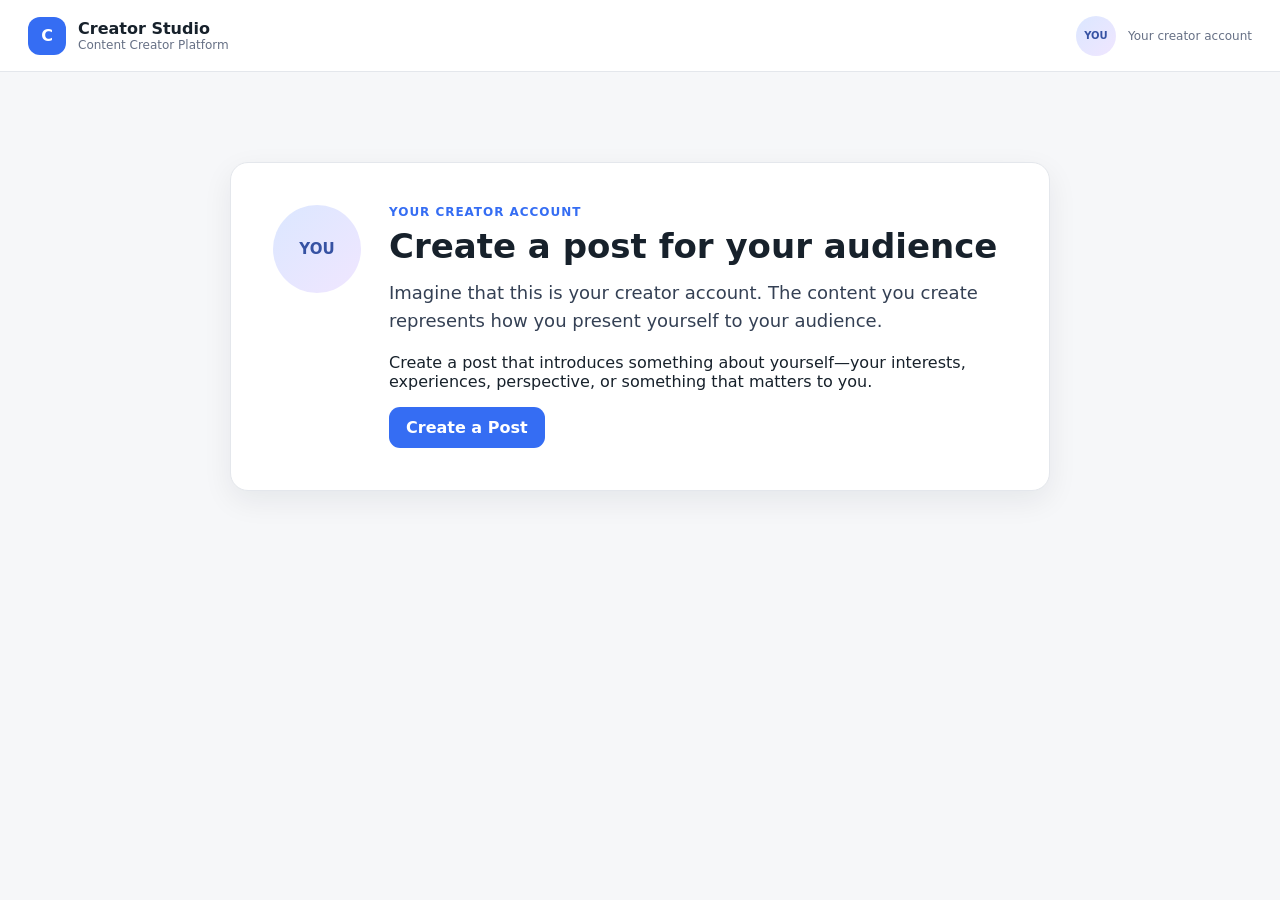
<file: recommending/index.html>
<!DOCTYPE html>
<html lang="en">
<head>
  <meta charset="UTF-8" />
  <meta name="viewport" content="width=device-width, initial-scale=1.0" />
  <title>Creator Studio</title>
  <link rel="stylesheet" href="styles.css" />
</head>
<body>
  <header class="topbar">
    <div class="brand">
      <div class="brand-mark">C</div>
      <div>
        <div class="brand-name">Creator Studio</div>
        <div class="brand-subtitle">Content Creator Platform</div>
      </div>
    </div>
    <div class="profile-chip">
      <div class="avatar small">YOU</div>
      <span>Your creator account</span>
    </div>
  </header>

  <main class="page-shell">
    <section id="intro-screen" class="screen active">
      <div class="hero-card">
        <div class="avatar large">YOU</div>
        <div>
          <p class="eyebrow">YOUR CREATOR ACCOUNT</p>
          <h1>Create a post for your audience</h1>
          <p class="lead">
            Imagine that this is your creator account. The content you create represents how you present yourself to your audience.
          </p>
          <p>
            Create a post that introduces something about yourself—your interests, experiences, perspective, or something that matters to you.
          </p>
          <button id="start-btn" class="primary">Create a Post</button>
        </div>
      </div>
    </section>

    <section id="compose-screen" class="screen">
      <div class="layout">
        <div class="composer-card">
          <div class="section-header">
            <div>
              <p class="eyebrow">NEW POST</p>
              <h2>Create your post</h2>
            </div>
            <span id="word-count" class="word-count">0 words</span>
          </div>

          <label for="headline">Headline or opening line</label>
          <input id="headline" type="text" maxlength="120" placeholder="Write an opening line..." />

          <label for="post-body">Your post</label>
          <textarea id="post-body" rows="10" placeholder="Share something about yourself, your experiences, interests, or perspective..."></textarea>

          <label for="hashtags">Hashtags <span class="optional">(optional)</span></label>
          <input id="hashtags" type="text" placeholder="#example #creator" />

          <div class="image-row">
            <div>
              <strong>Post image</strong>
              <p class="muted">Optional. Choose a placeholder image for your post.</p>
            </div>
            <button id="toggle-image-btn" class="secondary" type="button">Add Image</button>
          </div>
          <div id="image-placeholder" class="image-placeholder hidden" aria-label="Selected post image">
            <div class="image-icon">◎</div>
            <span>Image selected</span>
          </div>

          <div class="composer-actions">
            <button id="preview-btn" class="primary" disabled>Preview Post</button>
          </div>
        </div>

        <aside class="recommendation-card">
          <div class="recommendation-title-row">
            <div class="ai-badge">AI</div>
            <div>
              <h3>Creator Recommendations</h3>
              <p>Generated from current creator-performance patterns</p>
            </div>
          </div>
          <div class="recommendation-explainer">
            These recommendations are designed to help creators improve reach and engagement. You can choose whether or not to follow them.
          </div>
          <div id="recommendation-list" class="recommendation-list"></div>
        </aside>
      </div>
    </section>

    <section id="preview-screen" class="screen">
      <div class="preview-layout">
        <div>
          <p class="eyebrow">POST PREVIEW</p>
          <h2>Review your post</h2>
          <p class="muted">This is how your post will appear to your audience.</p>
        </div>

        <article class="social-post">
          <div class="post-author">
            <div class="avatar small">YOU</div>
            <div>
              <strong>Your Creator Account</strong>
              <div class="muted tiny">Creator · Just now</div>
            </div>
          </div>
          <h3 id="preview-headline"></h3>
          <p id="preview-body" class="post-body"></p>
          <div id="preview-image" class="preview-image hidden">
            <div class="image-icon large-icon">◎</div>
          </div>
          <p id="preview-hashtags" class="hashtags"></p>
          <div class="fake-actions">
            <span>♡ Like</span><span>○ Comment</span><span>↗ Share</span>
          </div>
        </article>

        <div class="preview-actions">
          <button id="edit-btn" class="secondary">Back to Edit</button>
          <button id="publish-btn" class="primary">Publish Post</button>
        </div>
      </div>
    </section>

    <section id="published-screen" class="screen">
      <div class="success-card">
        <div class="success-icon">✓</div>
        <h2>Your post has been published</h2>
        <p>Thank you for completing the content-creation task.</p>
      </div>

      <div id="debug-tools" class="debug-tools hidden">
        <button id="download-data-btn" class="secondary">Download Session JSON</button>
        <button id="reset-btn" class="secondary">Reset Simulation</button>
      </div>
    </section>
  </main>

  <script src="script.js"></script>
</body>
</html>
</file>
<file: recommending/styles.css>
* { box-sizing: border-box; }

:root {
  --bg: #f6f7f9;
  --card: #ffffff;
  --text: #17212b;
  --muted: #667085;
  --line: #e4e7ec;
  --accent: #356df3;
  --accent-soft: #eef3ff;
  --shadow: 0 10px 30px rgba(16, 24, 40, 0.07);
}

body {
  margin: 0;
  font-family: Inter, ui-sans-serif, system-ui, -apple-system, BlinkMacSystemFont, "Segoe UI", sans-serif;
  color: var(--text);
  background: var(--bg);
}

.topbar {
  height: 72px;
  padding: 0 28px;
  background: #fff;
  border-bottom: 1px solid var(--line);
  display: flex;
  align-items: center;
  justify-content: space-between;
  position: sticky;
  top: 0;
  z-index: 10;
}

.brand, .profile-chip, .post-author, .recommendation-title-row {
  display: flex;
  align-items: center;
  gap: 12px;
}

.brand-mark {
  width: 38px;
  height: 38px;
  border-radius: 12px;
  display: grid;
  place-items: center;
  background: var(--accent);
  color: white;
  font-weight: 800;
}

.brand-name { font-weight: 750; }
.brand-subtitle, .profile-chip { font-size: 12px; color: var(--muted); }

.page-shell {
  width: min(1180px, calc(100% - 32px));
  margin: 38px auto 72px;
}

.screen { display: none; }
.screen.active { display: block; }

.hero-card, .composer-card, .recommendation-card, .social-post, .success-card {
  background: var(--card);
  border: 1px solid var(--line);
  border-radius: 18px;
  box-shadow: var(--shadow);
}

.hero-card {
  max-width: 820px;
  margin: 90px auto;
  padding: 42px;
  display: grid;
  grid-template-columns: auto 1fr;
  gap: 28px;
}

.avatar {
  border-radius: 50%;
  background: linear-gradient(135deg, #dbe7ff, #f0e6ff);
  display: grid;
  place-items: center;
  font-weight: 800;
  color: #3652a3;
}

.avatar.small { width: 40px; height: 40px; font-size: 10px; }
.avatar.large { width: 88px; height: 88px; font-size: 15px; }

.eyebrow {
  font-size: 12px;
  font-weight: 800;
  letter-spacing: .08em;
  color: var(--accent);
  margin: 0 0 8px;
}

h1, h2, h3, p { margin-top: 0; }
h1 { font-size: 34px; line-height: 1.12; margin-bottom: 14px; }
h2 { font-size: 25px; margin-bottom: 8px; }
h3 { margin-bottom: 4px; }
.lead { font-size: 18px; line-height: 1.55; color: #344054; }
.muted { color: var(--muted); }
.tiny { font-size: 12px; }

.layout {
  display: grid;
  grid-template-columns: minmax(0, 1.55fr) minmax(300px, .8fr);
  gap: 22px;
  align-items: start;
}

.composer-card, .recommendation-card { padding: 26px; }
.recommendation-card { position: sticky; top: 94px; }

.section-header {
  display: flex;
  align-items: flex-start;
  justify-content: space-between;
  margin-bottom: 22px;
}

.word-count {
  font-size: 12px;
  color: var(--muted);
  background: #f2f4f7;
  border-radius: 999px;
  padding: 7px 10px;
}

label {
  display: block;
  font-size: 14px;
  font-weight: 700;
  margin: 18px 0 8px;
}

.optional { font-weight: 400; color: var(--muted); }

input, textarea {
  width: 100%;
  border: 1px solid #d0d5dd;
  border-radius: 12px;
  background: white;
  padding: 13px 14px;
  font: inherit;
  color: var(--text);
  transition: border-color .15s, box-shadow .15s;
}

textarea { resize: vertical; min-height: 230px; line-height: 1.55; }

input:focus, textarea:focus {
  outline: none;
  border-color: #84adff;
  box-shadow: 0 0 0 4px var(--accent-soft);
}

button {
  border: 0;
  border-radius: 11px;
  padding: 11px 17px;
  font: inherit;
  font-weight: 750;
  cursor: pointer;
}

button.primary { background: var(--accent); color: white; }
button.secondary { background: #fff; color: #344054; border: 1px solid #d0d5dd; }
button:disabled { opacity: .42; cursor: not-allowed; }

.image-row {
  margin-top: 18px;
  padding-top: 18px;
  border-top: 1px solid var(--line);
  display: flex;
  justify-content: space-between;
  align-items: center;
  gap: 16px;
}
.image-row p { margin-bottom: 0; font-size: 13px; }

.image-placeholder, .preview-image {
  margin-top: 14px;
  min-height: 150px;
  border-radius: 14px;
  background: linear-gradient(135deg, #eff4ff, #f8f1ff);
  border: 1px dashed #aebfe9;
  display: grid;
  place-items: center;
  color: #6172a7;
}

.image-icon { font-size: 28px; }
.large-icon { font-size: 64px; }

.composer-actions { display: flex; justify-content: flex-end; margin-top: 24px; }

.ai-badge {
  width: 38px;
  height: 38px;
  flex: 0 0 38px;
  border-radius: 11px;
  display: grid;
  place-items: center;
  background: #101828;
  color: white;
  font-size: 12px;
  font-weight: 800;
}

.recommendation-title-row p {
  margin: 0;
  font-size: 11px;
  color: var(--muted);
}

.recommendation-explainer {
  margin: 18px 0;
  border-radius: 11px;
  background: #f8fafc;
  border: 1px solid var(--line);
  padding: 12px 13px;
  color: #475467;
  font-size: 13px;
  line-height: 1.45;
}

.recommendation-list { display: grid; gap: 11px; }

.rec-item {
  padding: 13px;
  border: 1px solid #dbe4ff;
  background: #f7f9ff;
  border-radius: 12px;
}

.rec-item strong {
  display: block;
  color: #344b8e;
  font-size: 12px;
  margin-bottom: 5px;
}

.rec-item p {
  margin: 0;
  font-size: 13px;
  line-height: 1.45;
  color: #344054;
}

.preview-layout { max-width: 720px; margin: 0 auto; }

.social-post { margin-top: 22px; padding: 25px; }
.social-post h3 { margin-top: 22px; font-size: 22px; }
.post-body { white-space: pre-wrap; line-height: 1.6; margin-top: 12px; }
.hashtags { color: #315fb2; margin-top: 16px; }

.fake-actions {
  border-top: 1px solid var(--line);
  margin-top: 20px;
  padding-top: 14px;
  display: flex;
  gap: 28px;
  color: var(--muted);
  font-size: 13px;
}

.preview-actions {
  margin-top: 18px;
  display: flex;
  justify-content: space-between;
}

.success-card {
  max-width: 620px;
  margin: 110px auto 24px;
  text-align: center;
  padding: 46px;
}

.success-icon {
  width: 58px;
  height: 58px;
  margin: 0 auto 18px;
  border-radius: 50%;
  display: grid;
  place-items: center;
  background: #ecfdf3;
  color: #027a48;
  font-size: 26px;
  font-weight: 800;
}

.debug-tools { max-width: 620px; margin: 0 auto; display: flex; gap: 12px; justify-content: center; }
.hidden { display: none !important; }

@media (max-width: 850px) {
  .layout { grid-template-columns: 1fr; }
  .recommendation-card { position: static; }
  .profile-chip span { display: none; }
}

@media (max-width: 600px) {
  .page-shell { width: min(100% - 20px, 1180px); margin-top: 20px; }
  .topbar { padding: 0 14px; }
  .hero-card { grid-template-columns: 1fr; margin: 24px auto; padding: 26px; }
  h1 { font-size: 28px; }
  .composer-card, .recommendation-card { padding: 18px; }
  .preview-actions { gap: 10px; }
  .preview-actions button { flex: 1; }
}
</file>
